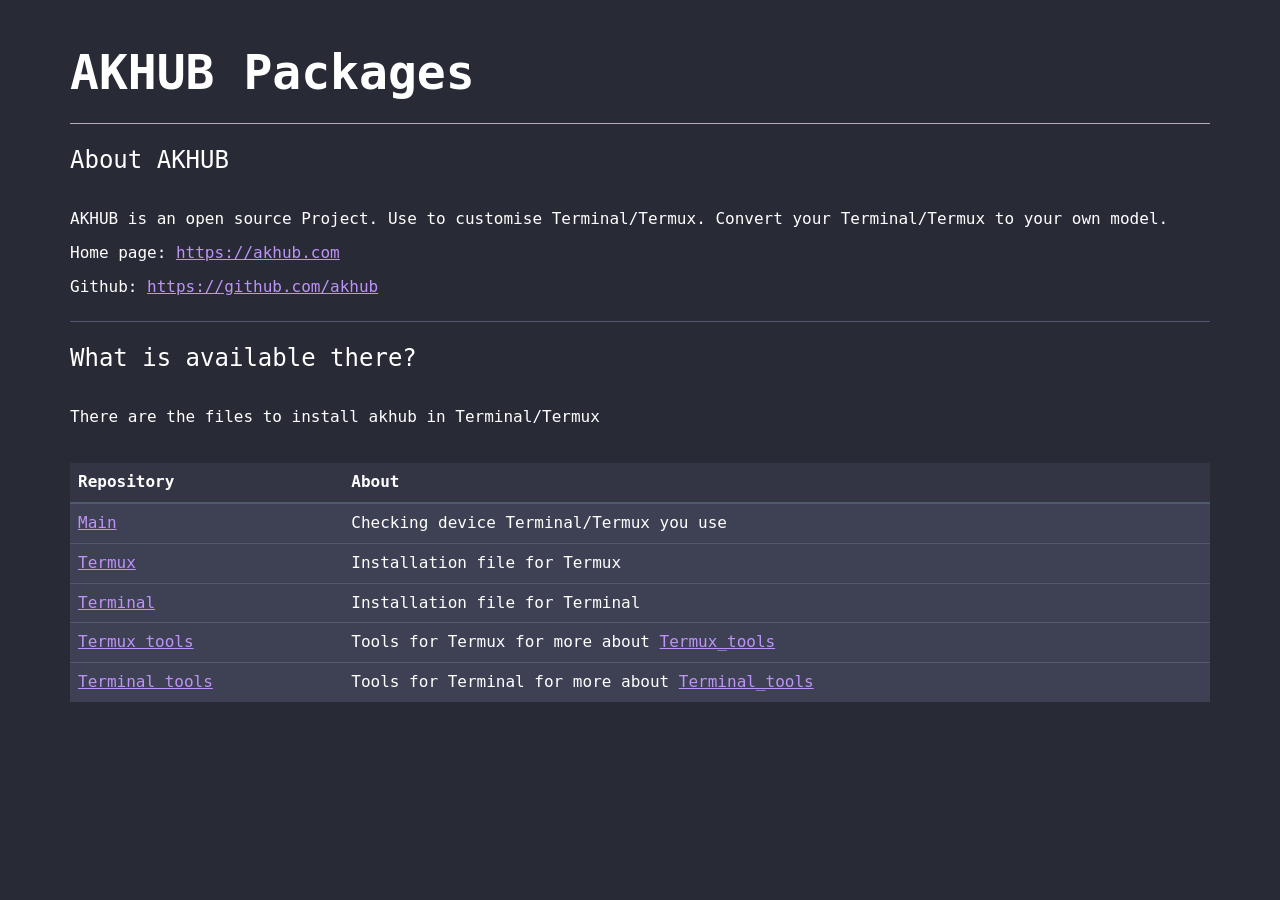
<file: index.html>
<!doctype html>
<html>
  <head>
    <meta charset="UTF-8">
    <meta http-equiv="X-UA-Compatible" content="IE=edge">
    <meta name="description" content="AKHUB Packages">
    <meta name="theme-color" content="#00CC00">
    <title>AKHUB Packages</title>
    <link rel="icon" href="favicon.ico" type="image/x-icon" sizes="16x16">
    <link rel="stylesheet" href="main.css" type="text/css">
  </head>
  <body>
  <div class="container">
    <div class="page-header">
      <h1><strong>AKHUB Packages</strong></h1>
    </div>
    <h4>About AKHUB</h4><br>
    <p>AKHUB is an open source Project. Use to customise Terminal/Termux. Convert your Terminal/Termux to your own model.</p>
    <p>Home page: <a href="https://ak-hub-s.github.io/akhub_Packages/">https://akhub.com</a></p>
    <p>Github: <a href="https://github.com/AK-HUB-S/">https://github.com/akhub</a></p>
    <hr>
    <h4>What is available there?</h4><br>
    <p>There are the files to install akhub in Terminal/Termux</p><br>
    <table class="table">
      <thead>
        <th scope="col">Repository</th>
        <th scope="col">About</th>
      </thead>
      <tbody>
        <tr>
          <td><a href="AKHUB/">Main</a></td>
          <td>Checking device Terminal/Termux you use</td>
        </tr>
        <tr>
          <td><a href="AKHUB/Termux/">Termux</a></td>
          <td>Installation file for Termux</td>
        </tr>
        <tr>
          <td><a href="AKHUB/Terminal/">Terminal</a></td>
          <td>Installation file for Terminal</td>
        </tr>
        <tr>
          <td><a href="AKHUB/Termux/Tools">Termux tools</a></td>
          <td> Tools for Termux  for more about <a href="https://ak-hub-s.github.io/akhub_Packages/Termux/Tools">Termux_tools</a></td>
        </tr>
        <tr>
          <td><a href="AKHUB/Terminal/Tools">Terminal tools</a></td>
          <td> Tools for Terminal  for more about <a href="https://ak-hub-s.github.io/akhub_Packages/Terminal/Tools">Terminal_tools</a></td>
        </tr>
      </tbody>
    </table><br>
  </div>
  </body>
</html>
</file>
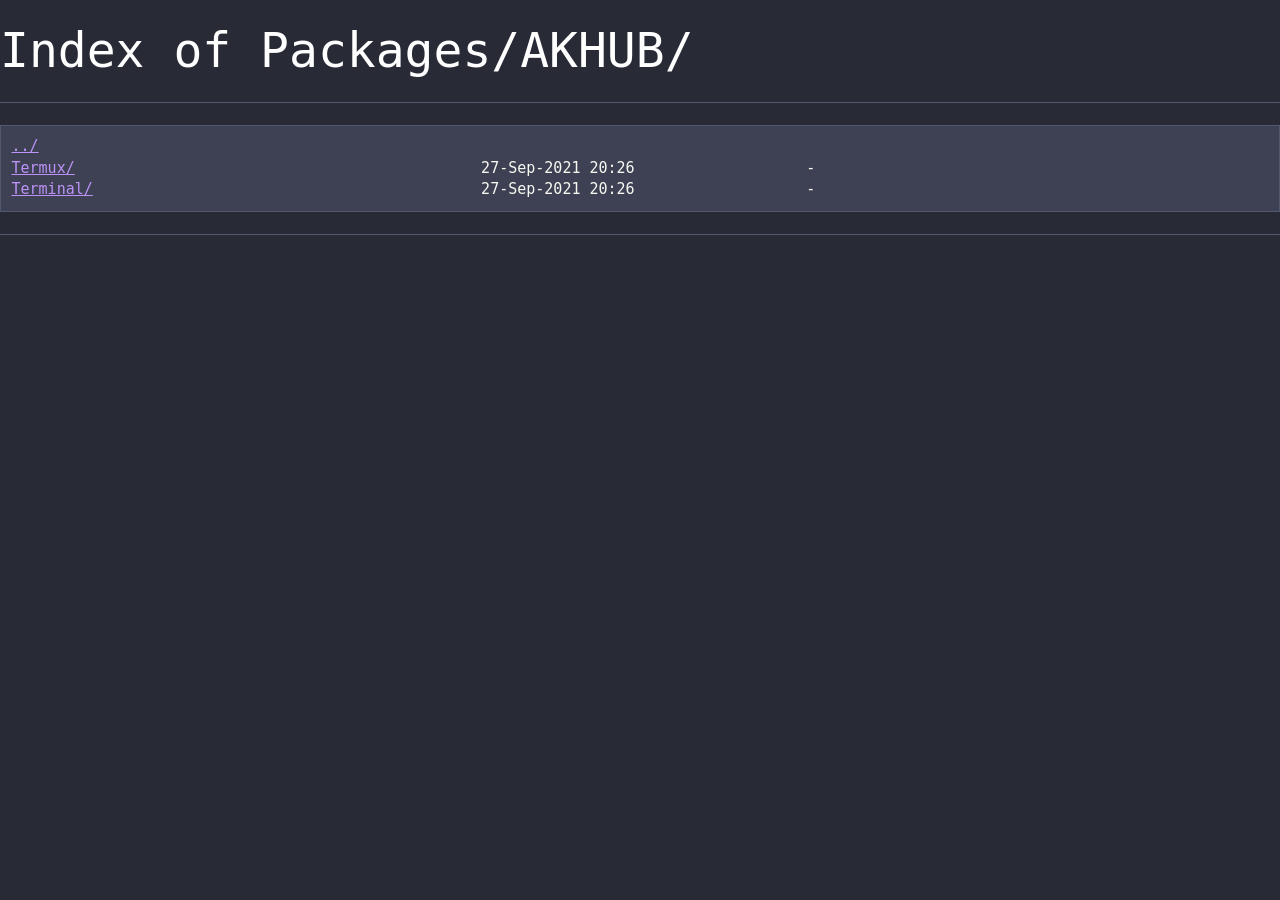
<file: AKHUB/index.html>
<!doctype html>
<html>
  <head>
    <meta charset="UTF-8">
    <meta http-equiv="X-UA-Compatible" content="IE=edge">
    <meta name="description" content="AKHUB Packages">
    <meta name="theme-color" content="#00CC00">
    <title>Index of Packages/AKHUB/</title>
    <link rel="icon" href="../_ico/favicon.ico" type="image/x-icon" sizes="16x16">
    <link rel="stylesheet" href="../main.css" type="text/css">
  </head>
  <body>
<h1>Index of Packages/AKHUB/</h1><hr><pre><a href="../">../</a>
<a href="Termux/">Termux/</a>                                             27-Sep-2021 20:26                   -
<a href="Terminal/">Terminal/</a>                                           27-Sep-2021 20:26                   -
</pre><hr>
  </body>
</html>
</file>
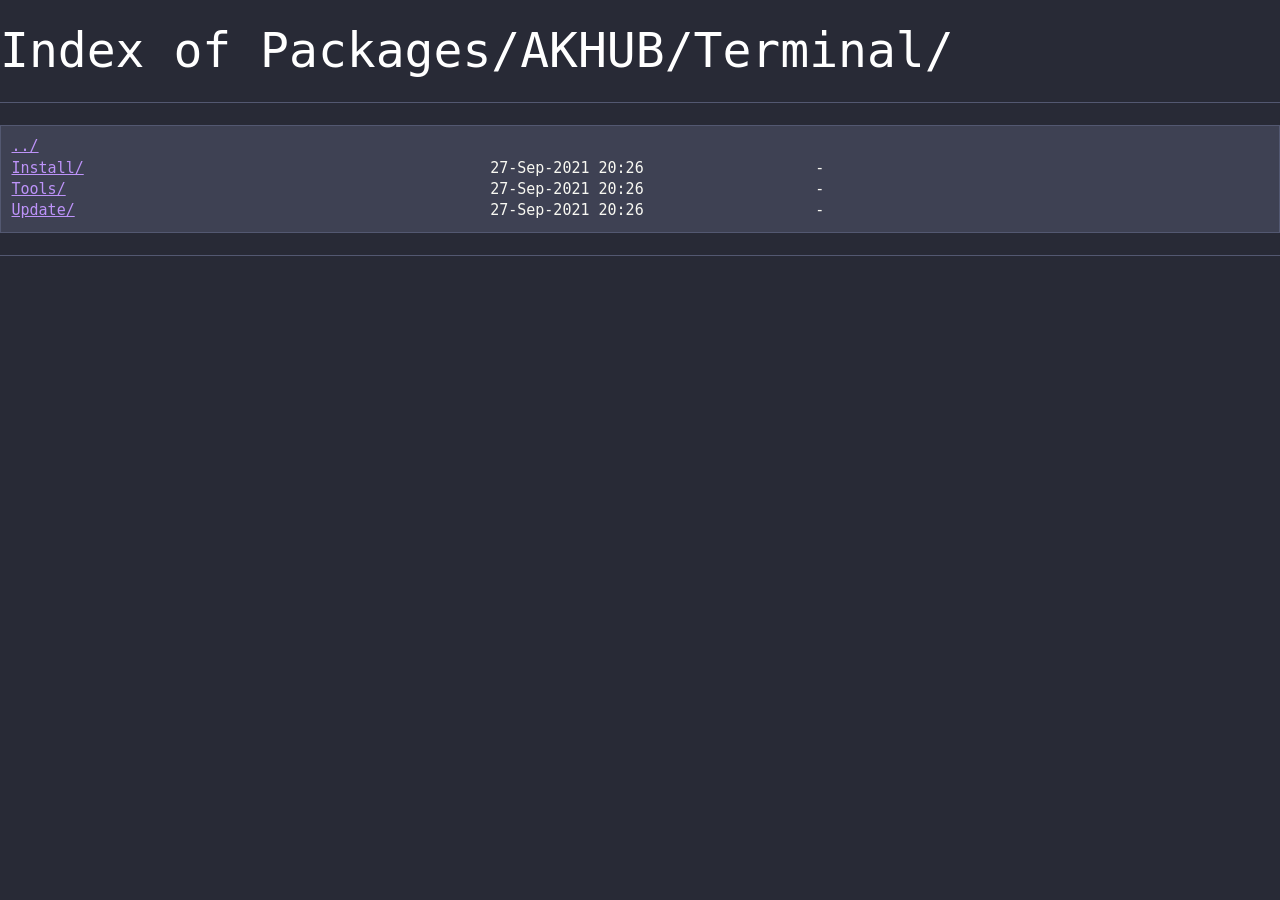
<file: AKHUB/Terminal/index.html>
<!doctype html>
<html>
  <head>
    <meta charset="UTF-8">
    <meta http-equiv="X-UA-Compatible" content="IE=edge">
    <meta name="description" content="AKHUB Packages">
    <meta name="theme-color" content="#00CC00">
    <title>Index of Packages/AKHUB/Terminal</title>
    <link rel="icon" href="../../_ico/favicon.ico" type="image/x-icon" sizes="16x16">
    <link rel="stylesheet" href="../../main.css" type="text/css">
  </head>
  <body>
<h1>Index of Packages/AKHUB/Terminal/</h1><hr><pre><a href="../">../</a>
<a href="Install/">Install/</a>                                             27-Sep-2021 20:26                   -
<a href="Tools/">Tools/</a>                                               27-Sep-2021 20:26                   -
<a href="Update/">Update/</a>                                              27-Sep-2021 20:26                   - 
</pre><hr>
  </body>
</html>
</file>
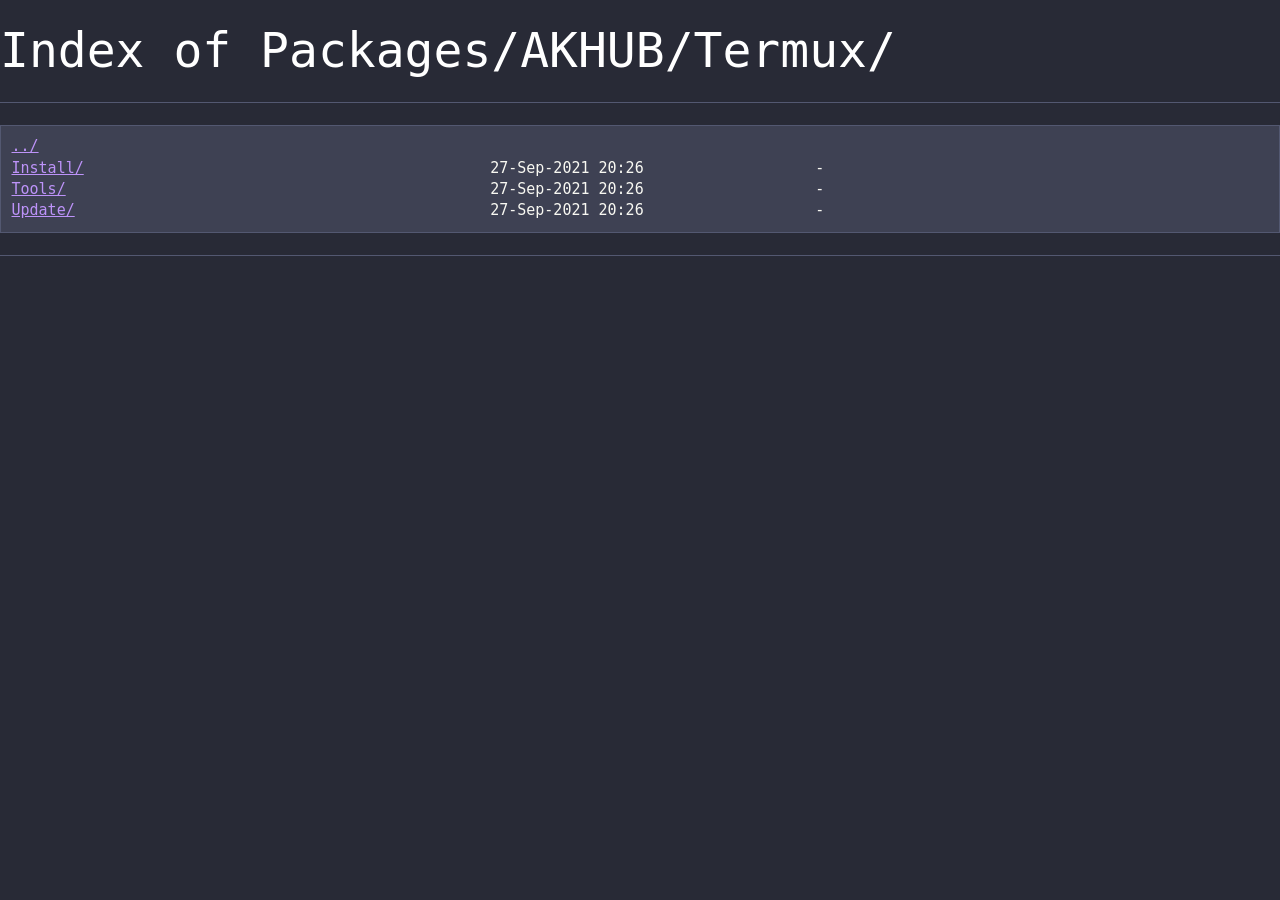
<file: AKHUB/Termux/index.html>
<!doctype html>
<html>
  <head>
    <meta charset="UTF-8">
    <meta http-equiv="X-UA-Compatible" content="IE=edge">
    <meta name="description" content="AKHUB Packages">
    <meta name="theme-color" content="#00CC00">
    <title>Index of Packages/AKHUB/Termux</title>
    <link rel="icon" href="../../_ico/favicon.ico" type="image/x-icon" sizes="16x16">
    <link rel="stylesheet" href="../../main.css" type="text/css">
  </head>
  <body>
<h1>Index of Packages/AKHUB/Termux/</h1><hr><pre><a href="../">../</a>
<a href="Install/">Install/</a>                                             27-Sep-2021 20:26                   -
<a href="Tools/">Tools/</a>                                               27-Sep-2021 20:26                   -
<a href="Update/">Update/</a>                                              27-Sep-2021 20:26                   -
</pre><hr>
  </body>
</html>
</file>
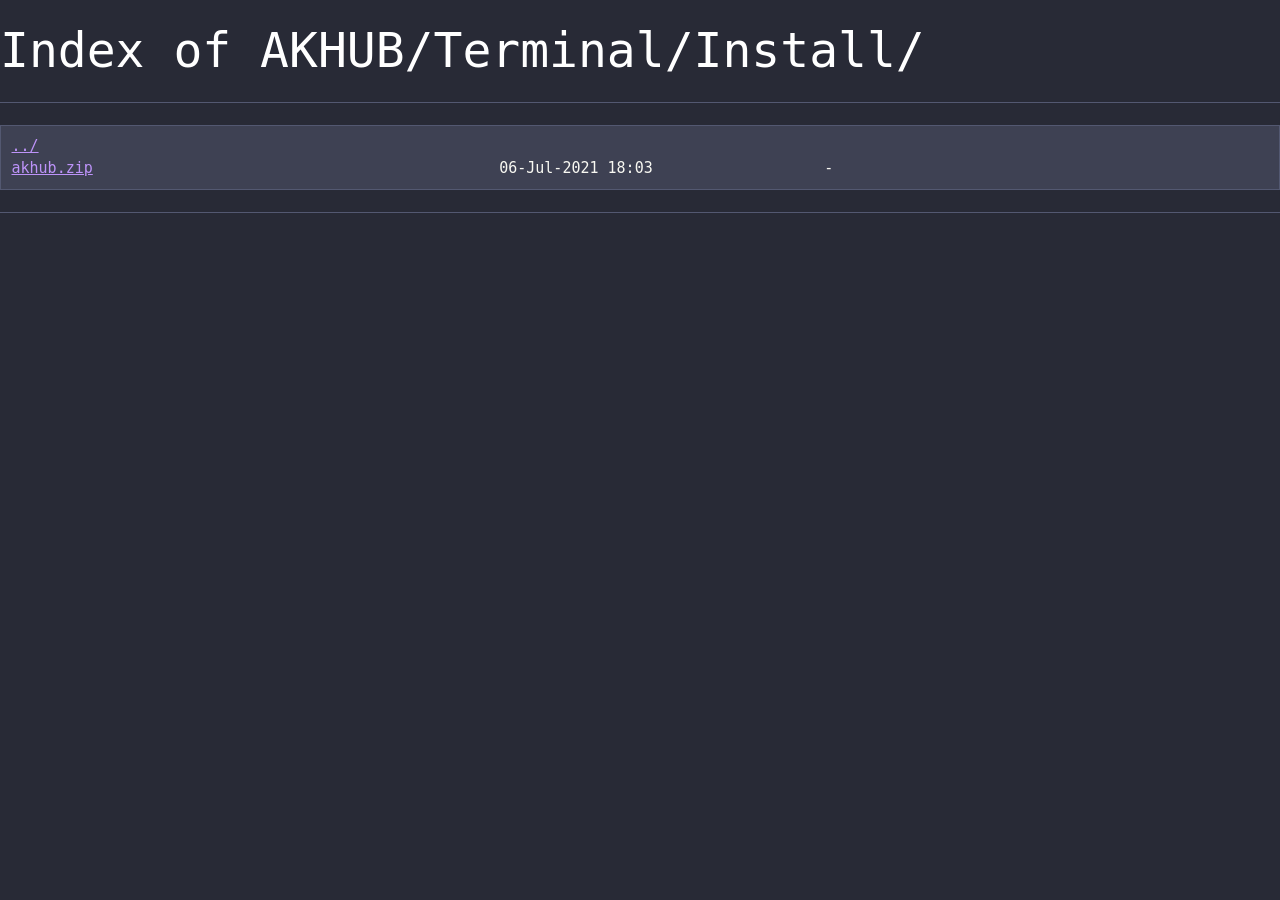
<file: AKHUB/Terminal/Install/index.html>
<!doctype html>
<html>
  <head>
    <meta charset="UTF-8">
    <meta http-equiv="X-UA-Compatible" content="IE=edge">
    <meta name="description" content="AKHUB Packages">
    <meta name="theme-color" content="#00CC00">
    <title>Index of Packages/AKHUB/Terminal/Install</title>
    <link rel="icon" href="../../_ico/favicon.ico" type="image/x-icon" sizes="16x16">
    <link rel="stylesheet" href="../../../main.css" type="text/css">
  </head>
<body>
<h1>Index of AKHUB/Terminal/Install/ </h1><hr><pre><a href="../">../</a>
<a href="terminal.zip/">akhub.zip</a>                                             06-Jul-2021 18:03                   -
</pre><hr></body>
</html>
</file>
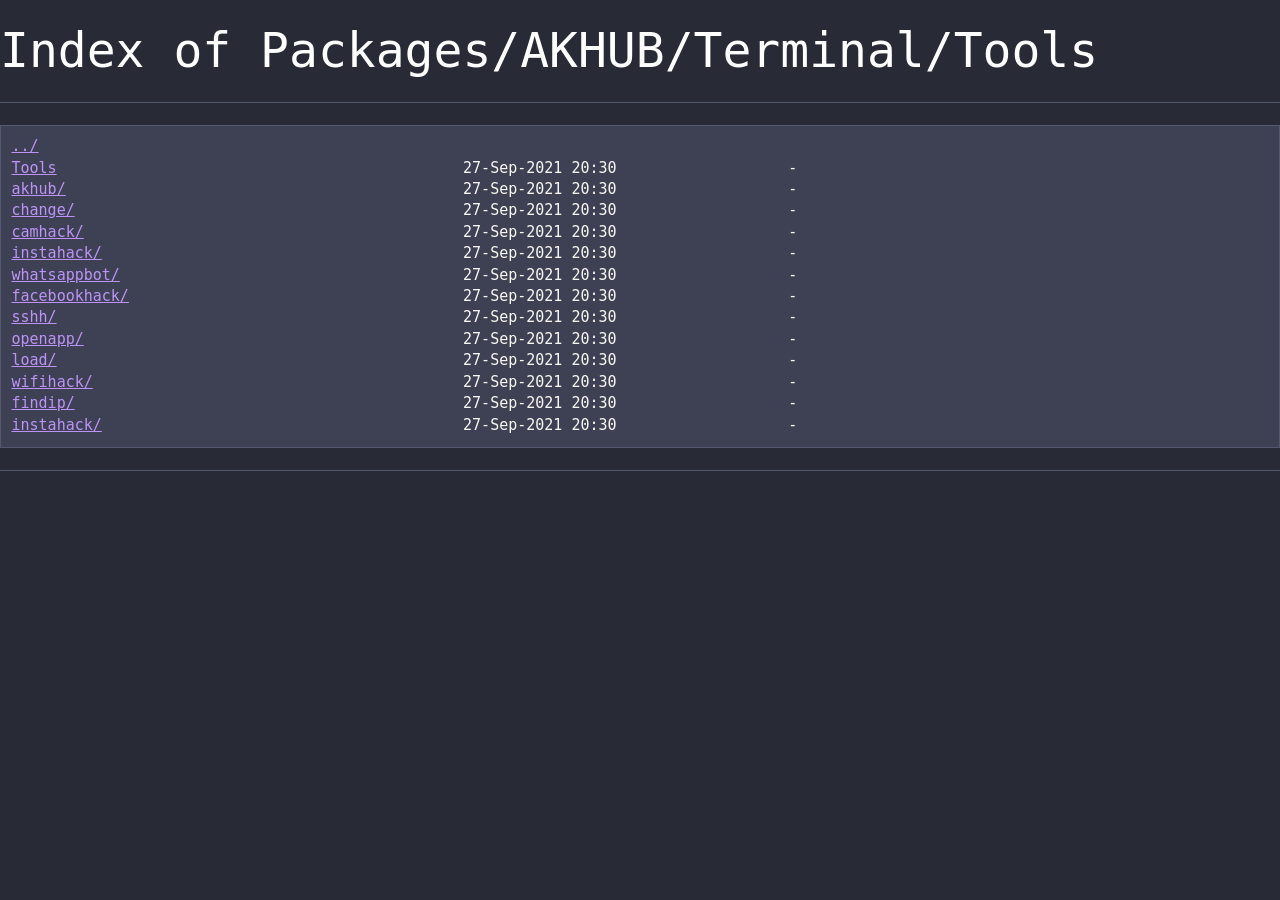
<file: AKHUB/Terminal/Tools/index.html>
<!doctype html>
<html>
  <head>
    <meta charset="UTF-8">
    <meta http-equiv="X-UA-Compatible" content="IE=edge">
    <meta name="description" content="AKHUB Packages">
    <meta name="theme-color" content="#00CC00">
    <title>Index of Packages/AKHUB/Terminal/Tools</title>
    <link rel="icon" href="../../../_ico/favicon.ico" type="image/x-icon" sizes="16x16">
    <link rel="stylesheet" href="../../../main.css" type="text/css">
  </head>
  <body>
<h1>Index of Packages/AKHUB/Terminal/Tools</h1><hr><pre><a href="../">../</a>
<a href="Tools.html">Tools</a>                                             27-Sep-2021 20:30                   -
<a href="akhub/">akhub/</a>                                            27-Sep-2021 20:30                   -
<a href="change/">change/</a>                                           27-Sep-2021 20:30                   -
<a href="camhack/">camhack/</a>                                          27-Sep-2021 20:30                   -
<a href="instahack/">instahack/</a>                                        27-Sep-2021 20:30                   -
<a href="whatsappbot/">whatsappbot/</a>                                      27-Sep-2021 20:30                   -
<a href="facebookhack/">facebookhack/</a>                                     27-Sep-2021 20:30                   -
<a href="sshh/">sshh/</a>                                             27-Sep-2021 20:30                   -
<a href="openapp/">openapp/</a>                                          27-Sep-2021 20:30                   -
<a href="load/">load/</a>                                             27-Sep-2021 20:30                   -
<a href="wifihack/">wifihack/</a>                                         27-Sep-2021 20:30                   -
<a href="findip/">findip/</a>                                           27-Sep-2021 20:30                   -
<a href="instahack/">instahack/</a>                                        27-Sep-2021 20:30                   -
</pre><hr>
  </body>
</html>
</file>
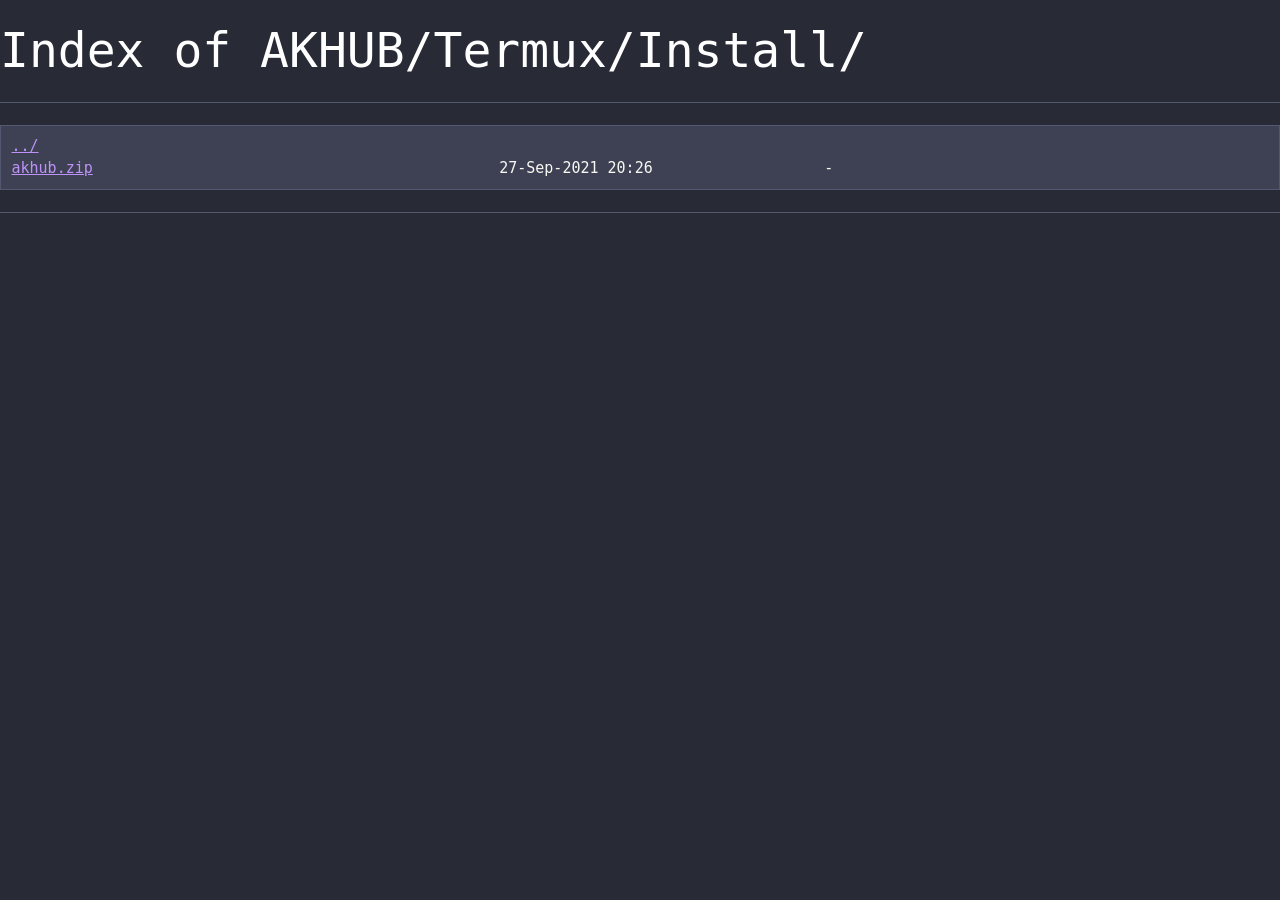
<file: AKHUB/Termux/Install/index.html>
<!doctype html>
<html>
  <head>
    <meta charset="UTF-8">
    <meta http-equiv="X-UA-Compatible" content="IE=edge">
    <meta name="description" content="AKHUB Packages">
    <meta name="theme-color" content="#00CC00">
    <title>Index of Packages/AKHUB/Termux/Install</title>
    <link rel="icon" href="../../_ico/favicon.ico" type="image/x-icon" sizes="16x16">
    <link rel="stylesheet" href="../../../main.css" type="text/css">
  </head>
<body>
<h1>Index of AKHUB/Termux/Install/ </h1><hr><pre><a href="../">../</a>
<a href="termux.zip">akhub.zip</a>                                             27-Sep-2021 20:26                   -
</pre><hr></body>
</html>
</file>
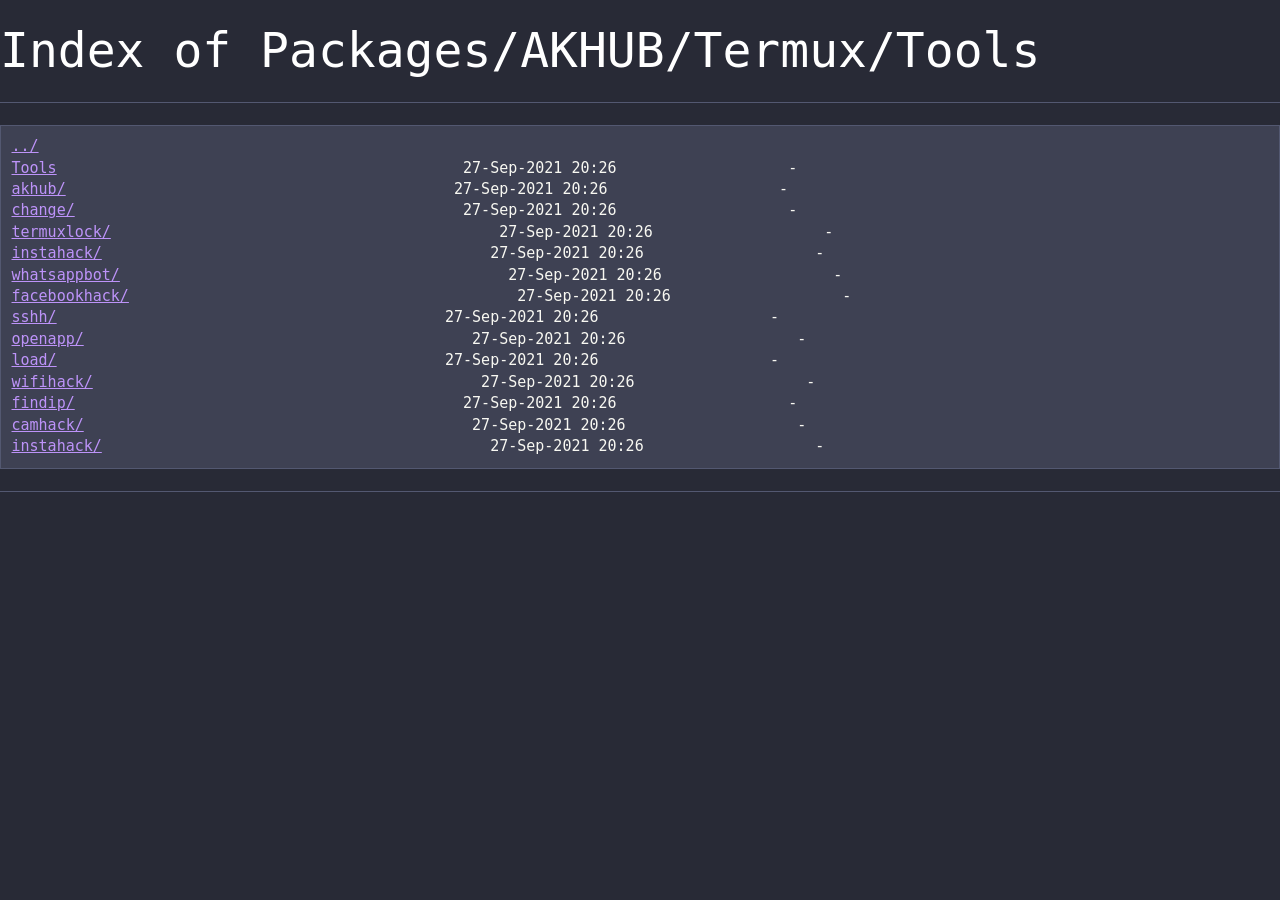
<file: AKHUB/Termux/Tools/index.html>
<!doctype html>
<html>
  <head>
    <meta charset="UTF-8">
    <meta http-equiv="X-UA-Compatible" content="IE=edge">
    <meta name="description" content="AKHUB Packages">
    <meta name="theme-color" content="#00CC00">
    <title>Index of Packages/AKHUB/Termux/Tools</title>
    <link rel="icon" href="../../../_ico/favicon.ico" type="image/x-icon" sizes="16x16">
    <link rel="stylesheet" href="../../../style.css" type="text/css">
  </head>
  <body>
<h1>Index of Packages/AKHUB/Termux/Tools</h1><hr><pre><a href="../">../</a>
<a href="Tools.html">Tools</a>                                             27-Sep-2021 20:26                   -
<a href="akhub/">akhub/</a>                                           27-Sep-2021 20:26                   -
<a href="change/">change/</a>                                           27-Sep-2021 20:26                   -
<a href="termuxlock/">termuxlock/</a>                                           27-Sep-2021 20:26                   -
<a href="instahack/">instahack/</a>                                           27-Sep-2021 20:26                   -
<a href="whatsappbot/">whatsappbot/</a>                                           27-Sep-2021 20:26                   -
<a href="facebookhack/">facebookhack/</a>                                           27-Sep-2021 20:26                   -
<a href="sshh/">sshh/</a>                                           27-Sep-2021 20:26                   -
<a href="openapp/">openapp/</a>                                           27-Sep-2021 20:26                   -
<a href="load/">load/</a>                                           27-Sep-2021 20:26                   -
<a href="wifihack/">wifihack/</a>                                           27-Sep-2021 20:26                   -
<a href="findip/">findip/</a>                                           27-Sep-2021 20:26                   -
<a href="camhack/">camhack/</a>                                           27-Sep-2021 20:26                   -
<a href="instahack/">instahack/</a>                                           27-Sep-2021 20:26                   -
</pre><hr>
  </body>
</html>
</file>
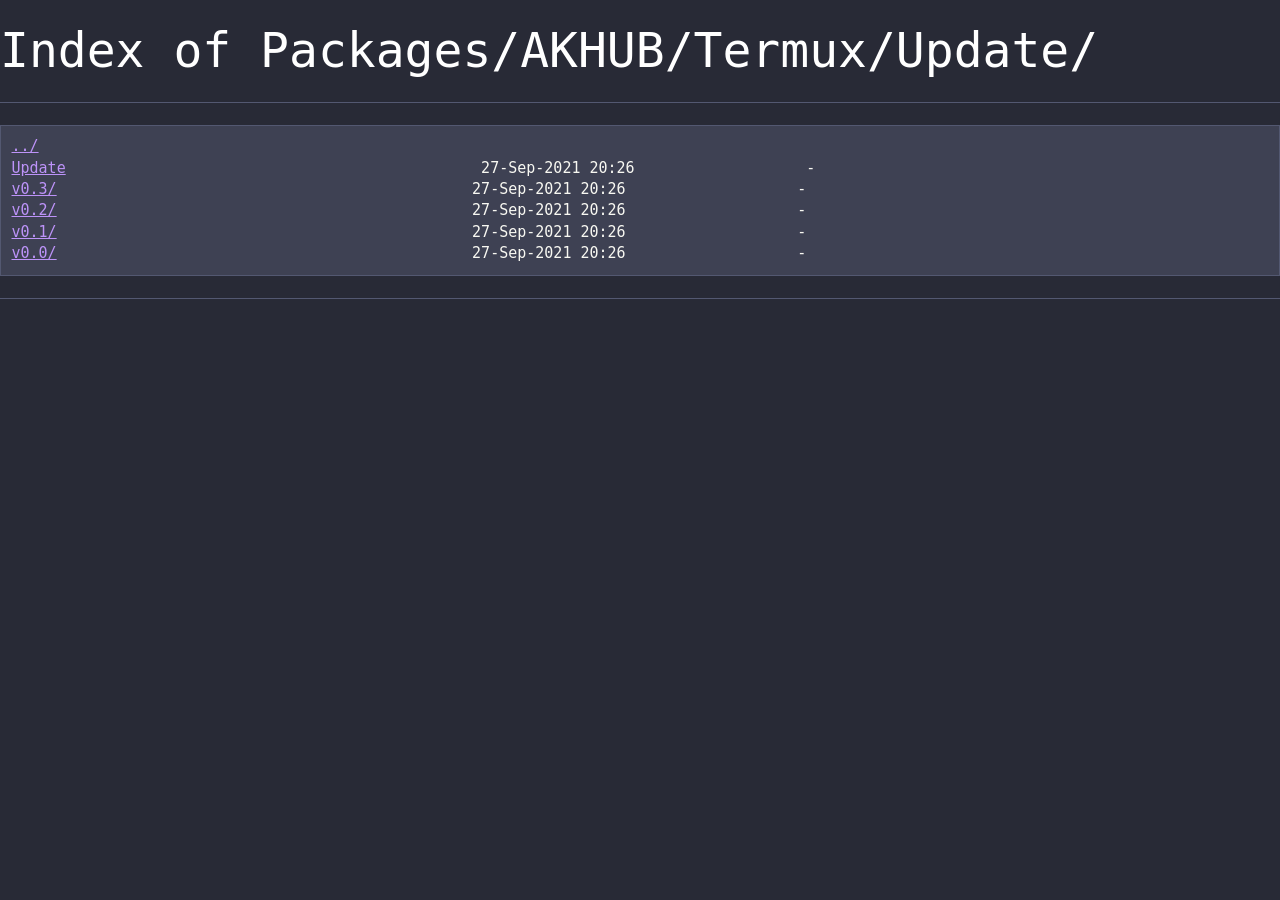
<file: AKHUB/Termux/Update/index.html>
<!doctype html>
<html>
  <head>
    <meta charset="UTF-8">
    <meta http-equiv="X-UA-Compatible" content="IE=edge">
    <meta name="description" content="AKHUB Packages">
    <meta name="theme-color" content="#00CC00">
    <title>Index of Packages/AKHUB/Termux/Update</title>
    <link rel="icon" href="../../../_ico/favicon.ico" type="image/x-icon" sizes="16x16">
    <link rel="stylesheet" href="../../../main.css" type="text/css">
  </head>
  <body>
<h1>Index of Packages/AKHUB/Termux/Update/</h1><hr><pre><a href="../">../</a>
<a href="Update.html">Update</a>                                              27-Sep-2021 20:26                   -
<a href="v0.3.html">v0.3/</a>                                              27-Sep-2021 20:26                   - 
<a href="v0.2.html">v0.2/</a>                                              27-Sep-2021 20:26                   -
<a href="v0.1.html">v0.1/</a>                                              27-Sep-2021 20:26                   -
<a href="v0.0.html">v0.0/</a>                                              27-Sep-2021 20:26                   -
</pre><hr>
  </body>
</html>
</file>
